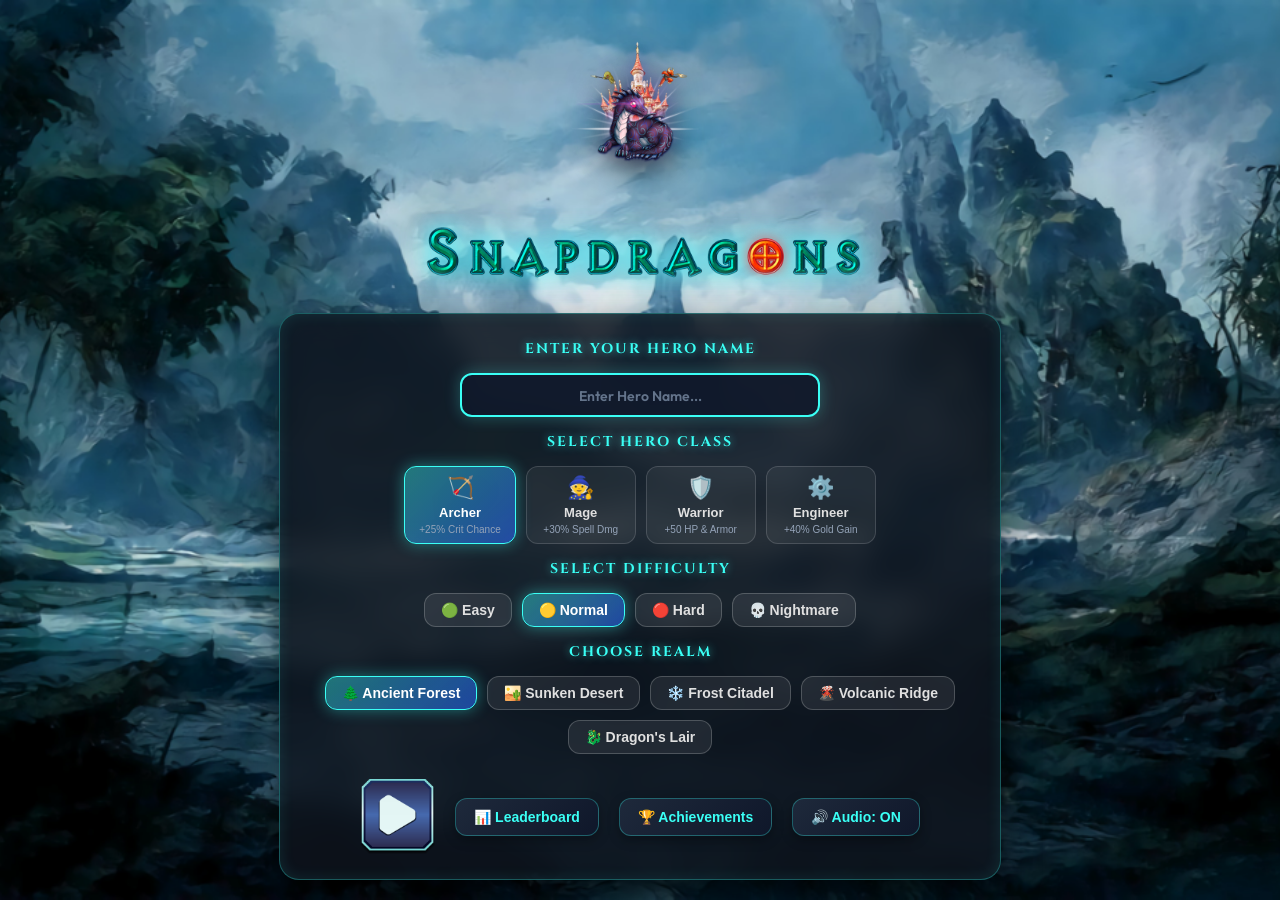
<file: index.html>
<!DOCTYPE html>
<html lang="en">

<head>
    <meta charset="UTF-8">
    <meta name="viewport" content="width=device-width, initial-scale=1.0">
    <title>Snap Dragon - Roguelite Tower Defense</title>
    <link rel="stylesheet" href="style.css" />
    <link rel="icon" href="images/main wallpaper.png" />
    <link href="https://fonts.googleapis.com/css2?family=Cinzel:wght@700&family=Outfit:wght@400;600;800&display=swap" rel="stylesheet">
</head>

<body class="body">

    <div class="d1">

        <div class="header-logo">
            <div class="i1"></div>
        </div>

        <div class="d3">
            <div class="maintext"></div>
        </div>

        <div class="menu-container">

            <!-- Player Name Selection -->
            <div class="section-title">ENTER YOUR HERO NAME</div>
            <div class="name-input-group">
                <input type="text" id="playerNameInput" class="player-name-input" placeholder="Enter Hero Name..." maxlength="18" autocomplete="off" />
            </div>

            <!-- Hero Class Selection -->
            <div class="section-title">SELECT HERO CLASS</div>
            <div class="class-group">
                <button class="class-card active" data-class="archer" onclick="selectClass('archer')">
                    <div class="class-icon">🏹</div>
                    <div class="class-name">Archer</div>
                    <div class="class-desc">+25% Crit Chance</div>
                </button>
                <button class="class-card" data-class="mage" onclick="selectClass('mage')">
                    <div class="class-icon">🧙</div>
                    <div class="class-name">Mage</div>
                    <div class="class-desc">+30% Spell Dmg</div>
                </button>
                <button class="class-card" data-class="warrior" onclick="selectClass('warrior')">
                    <div class="class-icon">🛡️</div>
                    <div class="class-name">Warrior</div>
                    <div class="class-desc">+50 HP & Armor</div>
                </button>
                <button class="class-card" data-class="engineer" onclick="selectClass('engineer')">
                    <div class="class-icon">⚙️</div>
                    <div class="class-name">Engineer</div>
                    <div class="class-desc">+40% Gold Gain</div>
                </button>
            </div>

            <!-- Difficulty Selection -->
            <div class="section-title">SELECT DIFFICULTY</div>
            <div class="difficulty-group">
                <button class="diff-btn" data-diff="easy" onclick="selectDifficulty('easy')">🟢 Easy</button>
                <button class="diff-btn active" data-diff="normal" onclick="selectDifficulty('normal')">🟡 Normal</button>
                <button class="diff-btn" data-diff="hard" onclick="selectDifficulty('hard')">🔴 Hard</button>
                <button class="diff-btn" data-diff="nightmare" onclick="selectDifficulty('nightmare')">💀 Nightmare</button>
            </div>

            <!-- Realm Selection -->
            <div class="section-title">CHOOSE REALM</div>
            <div class="realm-group">
                <button class="realm-btn active" data-realm="1" onclick="selectRealm(1)">🌲 Ancient Forest</button>
                <button class="realm-btn" data-realm="2" onclick="selectRealm(2)">🏜️ Sunken Desert</button>
                <button class="realm-btn" data-realm="3" onclick="selectRealm(3)">❄️ Frost Citadel</button>
                <button class="realm-btn" data-realm="4" onclick="selectRealm(4)">🌋 Volcanic Ridge</button>
                <button class="realm-btn" data-realm="5" onclick="selectRealm(5)">🐉 Dragon's Lair</button>
            </div>

            <!-- Action Buttons -->
            <div class="action-bar">
                <div class="i2" id="i2" onclick="startGame();" title="Start Defending!"></div>
                <button class="btn-secondary" onclick="openLeaderboardModal()">📊 Leaderboard</button>
                <button class="btn-secondary" onclick="openAchievementsModal()">🏆 Achievements</button>
                <button class="btn-secondary" id="musicToggleBtn" onclick="toggleMainMenuMusic()">🔊 Audio: ON</button>
            </div>
        </div>

    </div>

    <!-- Achievements Modal -->
    <div id="achievementsModal" class="modal-overlay">
        <div class="modal-card">
            <div class="modal-header">
                <h2>🏆 Realm Achievements</h2>
                <button class="modal-close-btn" onclick="closeAchievementsModal()">&times;</button>
            </div>
            <div class="modal-body" id="achievementsList">
                <!-- Dynamically populated -->
            </div>
        </div>
    </div>

    <!-- Leaderboard Modal -->
    <div id="leaderboardModal" class="modal-overlay">
        <div class="modal-card">
            <div class="modal-header">
                <div class="modal-title-group">
                    <h2>📊 Multiplayer High Scores Leaderboard</h2>
                    <span id="leaderboardSyncStatus" class="sync-status-badge">🌐 Live Online</span>
                </div>
                <div class="modal-actions">
                    <button class="btn-refresh" onclick="refreshLeaderboardOnline()" title="Sync online scores">🔄 Refresh</button>
                    <button class="modal-close-btn" onclick="closeLeaderboardModal()">&times;</button>
                </div>
            </div>
            <div class="modal-body" id="leaderboardList">
                <!-- Dynamically populated -->
            </div>
        </div>
    </div>

    <script src="script.js"></script>
    <script>
        // Initialize menu choices
        let currentDifficulty = 'normal';
        let currentRealm = 1;
        let currentClass = 'archer';

        function selectClass(cls) {
            currentClass = cls;
            document.querySelectorAll('.class-card').forEach(card => {
                card.classList.toggle('active', card.dataset.class === cls);
            });
            localStorage.setItem('snapdragon_class', cls);
        }

        function selectDifficulty(diff) {
            currentDifficulty = diff;
            document.querySelectorAll('.diff-btn').forEach(btn => {
                btn.classList.toggle('active', btn.dataset.diff === diff);
            });
            localStorage.setItem('snapdragon_difficulty', diff);
        }

        function selectRealm(realmId) {
            currentRealm = realmId;
            document.querySelectorAll('.realm-btn').forEach(btn => {
                btn.classList.toggle('active', parseInt(btn.dataset.realm) === realmId);
            });
            localStorage.setItem('snapdragon_realm', realmId);
        }

        function startGame() {
            let nameInput = document.getElementById('playerNameInput').value.trim();
            if (!nameInput) {
                nameInput = 'Hero_' + Math.floor(1000 + Math.random() * 9000);
            }
            localStorage.setItem('snapdragon_player_name', nameInput);
            localStorage.setItem('snapdragon_difficulty', currentDifficulty);
            localStorage.setItem('snapdragon_realm', currentRealm);
            localStorage.setItem('snapdragon_class', currentClass);
            playBtnMusic();
            window.location = "home.html";
        }

        function toggleMainMenuMusic() {
            const btn = document.getElementById('musicToggleBtn');
            const isMuted = localStorage.getItem('snapdragon_muted') === 'true';
            const nextState = !isMuted;
            localStorage.setItem('snapdragon_muted', nextState);
            btn.innerHTML = nextState ? '🔇 Audio: OFF' : '🔊 Audio: ON';
        }

        function openAchievementsModal() {
            const modal = document.getElementById('achievementsModal');
            const list = document.getElementById('achievementsList');
            modal.classList.add('show');

            const achievements = [
                { id: 'first_blood', name: 'First Blood 🩸', desc: 'Slay your first monster', icon: '⚔️' },
                { id: 'monster_slayer', name: 'Monster Slayer 👹', desc: 'Defeat 100 monsters', icon: '☠️' },
                { id: 'dragon_slayer', name: 'Dragon Slayer 🐉', desc: 'Vanquish the Dragon Boss', icon: '👑' },
                { id: 'perfect_defense', name: 'Impenetrable Wall 🛡️', desc: 'Clear a wave with 100% Castle HP', icon: '🏰' },
                { id: 'combo_master', name: 'Combo Master 🔥', desc: 'Reach a 15x Hit Combo', icon: '💥' },
                { id: 'spellslinger', name: 'Spell Slinger ⚡', desc: 'Unleash a Meteor or Ice Frost spell', icon: '🔮' }
            ];

            const unlocked = JSON.parse(localStorage.getItem('snapdragon_unlocked_achievements') || '[]');

            list.innerHTML = achievements.map(ach => {
                const isUnlocked = unlocked.includes(ach.id);
                return `
                    <div class="achievement-item ${isUnlocked ? 'unlocked' : 'locked'}">
                        <div class="achievement-icon">${ach.icon}</div>
                        <div class="achievement-info">
                            <div class="achievement-name">${ach.name}</div>
                            <div class="achievement-desc">${ach.desc}</div>
                        </div>
                        <div class="achievement-status">${isUnlocked ? '✅ UNLOCKED' : '🔒 LOCKED'}</div>
                    </div>
                `;
            }).join('');
        }

        function closeAchievementsModal() {
            document.getElementById('achievementsModal').classList.remove('show');
        }

        // Load saved options on start
        window.addEventListener('DOMContentLoaded', () => {
            const savedName = localStorage.getItem('snapdragon_player_name') || '';
            const savedDiff = localStorage.getItem('snapdragon_difficulty') || 'normal';
            const savedRealm = parseInt(localStorage.getItem('snapdragon_realm') || '1');
            const savedClass = localStorage.getItem('snapdragon_class') || 'archer';
            const savedMute = localStorage.getItem('snapdragon_muted') === 'true';
            
            const nameInput = document.getElementById('playerNameInput');
            if (nameInput) {
                if (savedName) nameInput.value = savedName;
                nameInput.addEventListener('input', (e) => {
                    const val = e.target.value.trim();
                    if (val) {
                        localStorage.setItem('snapdragon_player_name', val);
                        if (typeof renderLeaderboardUI === 'function') renderLeaderboardUI();
                    }
                });
            }

            selectDifficulty(savedDiff);
            selectRealm(savedRealm);
            selectClass(savedClass);
            document.getElementById('musicToggleBtn').innerHTML = savedMute ? '🔇 Audio: OFF' : '🔊 Audio: ON';
        });
    </script>
</body>

</html>
</file>
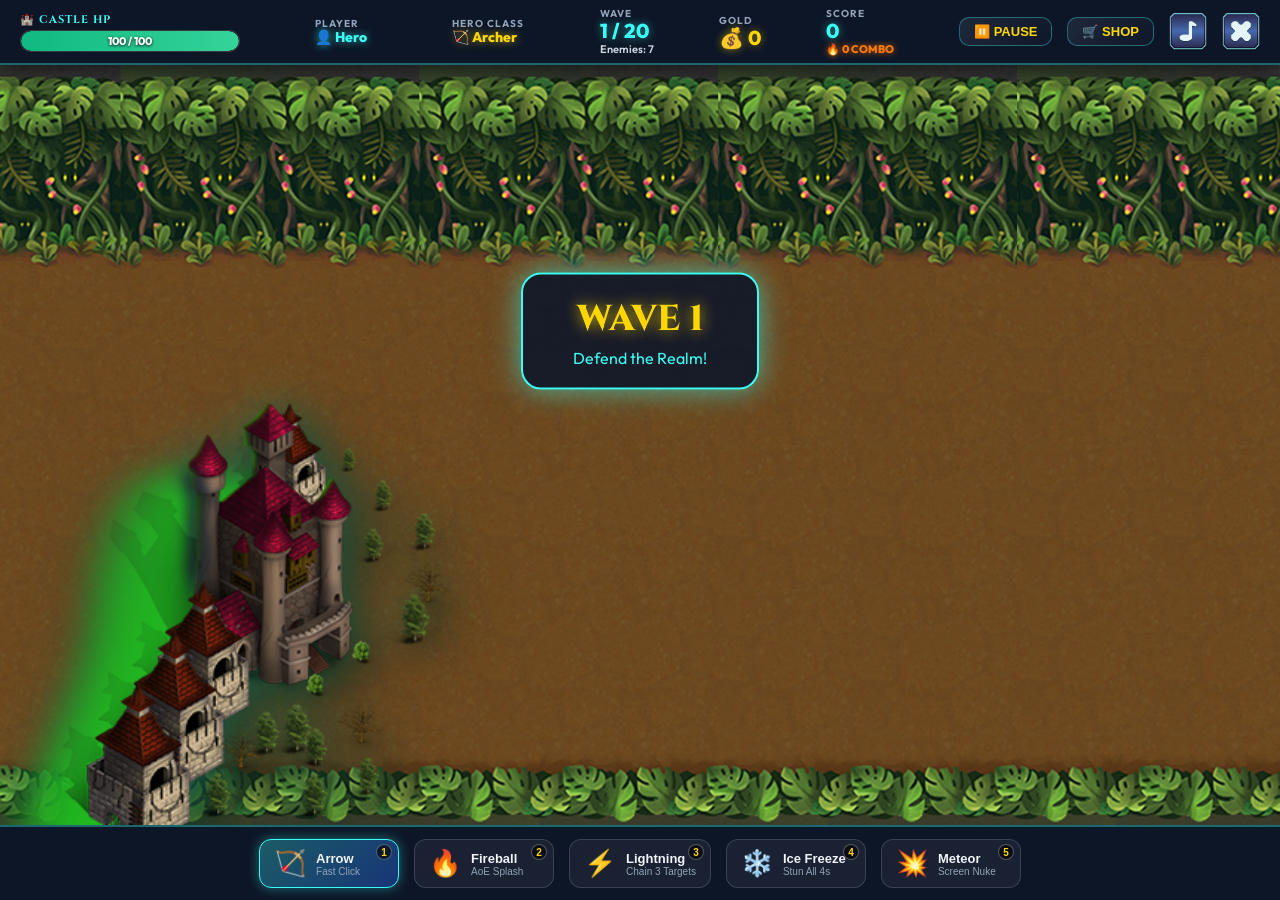
<file: home.html>
<!DOCTYPE html>
<html lang="en">

<head>
    <meta charset="UTF-8">
    <meta name="viewport" content="width=device-width, initial-scale=1.0">
    <title>Snap Dragon - Tower Defense Arena</title>
    <link rel="stylesheet" href="home-style.css" />
    <link rel="icon" href="images/main wallpaper.png" />
    <link href="https://fonts.googleapis.com/css2?family=Cinzel:wght@700&family=Outfit:wght@400;600;800&display=swap" rel="stylesheet">
</head>

<body class="body" onload="charactorCreateStart();">

    <div class="game-wrapper" id="gameWrapper">

        <!-- Top HUD Bar -->
        <div class="hud-bar" id="d2">
            <!-- Castle HP Bar -->
            <div class="hud-section castle-hp-container">
                <div class="hp-label">🏰 CASTLE HP</div>
                <div class="hp-bar-wrapper">
                    <div class="hp-bar-fill" id="castleHpFill" style="width: 100%;"></div>
                    <span class="hp-text" id="castleHpText">100 / 100</span>
                </div>
            </div>

            <!-- Player Name Badge -->
            <div class="hud-section player-badge-container">
                <div class="hud-title">PLAYER</div>
                <div class="hud-value player-name" id="playerBadge">👤 Hero</div>
            </div>

            <!-- Hero Class Badge -->
            <div class="hud-section hero-badge-container">
                <div class="hud-title">HERO CLASS</div>
                <div class="hud-value hero-class-name" id="heroBadge">🏹 Archer</div>
            </div>

            <!-- Wave & Enemies -->
            <div class="hud-section wave-info">
                <div class="hud-title">WAVE</div>
                <div class="hud-value cyan" id="d9">1 <span class="wave-max">/ 20</span></div>
                <div class="sub-value" id="enemiesLeftLabel">Enemies: <span id="enemiesLeftVal">0</span></div>
            </div>

            <!-- Gold Economy -->
            <div class="hud-section gold-info">
                <div class="hud-title">GOLD</div>
                <div class="hud-value gold" id="goldVal">💰 0</div>
            </div>

            <!-- Score & Combo -->
            <div class="hud-section score-info" id="d4">
                <div class="hud-title">SCORE</div>
                <div class="hud-value cyan" id="d8">0</div>
                <div class="combo-badge" id="comboBadge">🔥 0 COMBO</div>
            </div>

            <!-- Action Controls -->
            <div class="hud-actions">
                <button class="hud-btn pause-btn" id="pauseBtn" onclick="togglePauseGame()" title="Pause / Play Game (ESC / Space)">⏸️ PAUSE</button>
                <button class="hud-btn shop-btn" onclick="openShopModal()" title="Upgrade Shop (P)">🛒 SHOP</button>
                <div class="sound" onclick="toggleAudio();" title="Toggle Sound"></div>
                <div class="close" onclick="closeBtn();" title="Exit to Menu"></div>
            </div>
        </div>

        <!-- Main Gameplay Arena -->
        <div class="game-arena background1" id="d3" onclick="handleArenaClick(event)">

            <!-- Boss HP Bar Banner -->
            <div id="bossHpBanner" class="boss-hp-banner hidden">
                <div class="boss-name">🐉 DRAGON KING - BOSS</div>
                <div class="boss-hp-bar">
                    <div id="bossHpFill" class="boss-hp-fill" style="width: 100%;"></div>
                    <span id="bossHpText">300 / 300</span>
                </div>
            </div>

            <!-- Random Event Announcement Banner -->
            <div id="eventBanner" class="event-banner hidden">
                <div id="eventBannerTitle" class="event-banner-title">☄️ METEOR SHOWER</div>
                <div id="eventBannerSub" class="event-banner-sub">Periodic Meteors Striking Field!</div>
            </div>

            <!-- Wave Announcement Banner -->
            <div id="waveBanner" class="wave-banner hidden">
                <div id="waveBannerText" class="wave-banner-title">WAVE 1</div>
                <div id="waveBannerSub" class="wave-banner-sub">Defend the Castle!</div>
            </div>

            <!-- Castle Element -->
            <div class="d22 castle1" id="d22"></div>

            <!-- Monster Spawning Flow Layer -->
            <div class="d10" id="d10"></div>

            <!-- Spell & Particle FX Canvas Overlay -->
            <canvas id="fxCanvas" class="fx-canvas"></canvas>

            <!-- Game Over Screen Modal -->
            <div class="d11" id="d11">
                <div class="d17">
                    <div class="d18"></div>
                </div>
                <div class="d19">GAME OVER !!</div>
                <div class="game-over-stats" id="gameOverStats">
                    <!-- Stat breakdown inserted via JS -->
                </div>
                <div class="d13">
                    <div class="replay" onclick="menuBtn(); clickSound()" title="Try Again"></div>
                </div>
            </div>

            <!-- Victory Screen Modal -->
            <div class="d14" id="d14">
                <div class="d15">
                    <div class="d16"></div>
                </div>
                <div class="d12">YOU WIN!!</div>
                <div class="victory-stats" id="victoryStats">
                    <!-- Victory stats inserted via JS -->
                </div>
                <div class="d13">
                    <div class="i1" onclick="closeBtn();" title="Main Menu"></div>
                </div>
            </div>
        </div>

        <!-- Bottom Weapon & Spell Bar -->
        <div class="spell-bar">
            <button class="spell-card active" data-weapon="arrow" onclick="selectWeapon('arrow')" title="Arrow Attack (Hotkey 1)">
                <div class="spell-icon">🏹</div>
                <div class="spell-info">
                    <div class="spell-name">Arrow</div>
                    <div class="spell-desc">Fast Click</div>
                </div>
                <div class="hotkey-badge">1</div>
            </button>

            <button class="spell-card" data-weapon="fireball" onclick="castSpell('fireball')" title="Fireball AoE Splash (Hotkey 2)">
                <div class="spell-icon">🔥</div>
                <div class="spell-info">
                    <div class="spell-name">Fireball</div>
                    <div class="spell-desc">AoE Splash</div>
                </div>
                <div class="cooldown-overlay" id="cd_fireball"></div>
                <div class="hotkey-badge">2</div>
            </button>

            <button class="spell-card" data-weapon="lightning" onclick="castSpell('lightning')" title="Chain Lightning (Hotkey 3)">
                <div class="spell-icon">⚡</div>
                <div class="spell-info">
                    <div class="spell-name">Lightning</div>
                    <div class="spell-desc">Chain 3 Targets</div>
                </div>
                <div class="cooldown-overlay" id="cd_lightning"></div>
                <div class="hotkey-badge">3</div>
            </button>

            <button class="spell-card" data-weapon="ice" onclick="castSpell('ice')" title="Ice Freeze (Hotkey 4)">
                <div class="spell-icon">❄️</div>
                <div class="spell-info">
                    <div class="spell-name">Ice Freeze</div>
                    <div class="spell-desc">Stun All 4s</div>
                </div>
                <div class="cooldown-overlay" id="cd_ice"></div>
                <div class="hotkey-badge">4</div>
            </button>

            <button class="spell-card" data-weapon="meteor" onclick="castSpell('meteor')" title="Meteor Strike (Hotkey 5)">
                <div class="spell-icon">💥</div>
                <div class="spell-info">
                    <div class="spell-name">Meteor</div>
                    <div class="spell-desc">Screen Nuke</div>
                </div>
                <div class="cooldown-overlay" id="cd_meteor"></div>
                <div class="hotkey-badge">5</div>
            </button>
        </div>

    </div>

    <!-- Pause Modal -->
    <div id="pauseModal" class="modal-overlay">
        <div class="modal-card pause-modal-card">
            <div class="modal-header">
                <h2>⏸️ GAME PAUSED</h2>
            </div>
            <div class="pause-menu-grid">
                <button class="pause-menu-btn resume-btn" onclick="togglePauseGame()">▶️ RESUME GAME</button>
                <button class="pause-menu-btn" onclick="openShopModal()">🛒 UPGRADE SHOP</button>
                <button class="pause-menu-btn" id="pauseAudioBtn" onclick="toggleAudio()">🔊 TOGGLE AUDIO</button>
                <button class="pause-menu-btn quit-btn" onclick="closeBtn()">🚪 QUIT TO MENU</button>
            </div>
        </div>
    </div>

    <!-- Roguelite 3-Card Perk Modal -->
    <div id="perkModal" class="modal-overlay">
        <div class="modal-card perk-modal-card">
            <div class="modal-header">
                <h2>🃏 CHOOSE YOUR POWER</h2>
            </div>
            <div class="perk-sub-header">Select 1 Roguelite Perk to Augment Your Hero</div>
            <div class="perk-cards-grid" id="perkCardsGrid">
                <!-- 3 Perk Cards populated dynamically -->
            </div>
        </div>
    </div>

    <!-- Upgrade Shop Modal -->
    <div id="shopModal" class="modal-overlay">
        <div class="modal-card shop-card">
            <div class="modal-header">
                <h2>🛒 Castle & Armory Upgrades</h2>
                <button class="modal-close-btn" onclick="closeShopModal()">&times;</button>
            </div>
            <div class="modal-gold-badge">Available Gold: <span id="shopGoldText" class="gold">💰 0</span></div>
            <div class="shop-grid">
                <!-- Repair Castle -->
                <div class="shop-item">
                    <div class="shop-item-icon">🛠️</div>
                    <div class="shop-item-details">
                        <div class="shop-item-name">Castle Repair</div>
                        <div class="shop-item-desc">Restores +30 Castle HP</div>
                    </div>
                    <button class="buy-btn" id="btnRepair" onclick="buyUpgrade('repair')">💰 50 G</button>
                </div>

                <!-- Fortify Max HP -->
                <div class="shop-item">
                    <div class="shop-item-icon">❤️</div>
                    <div class="shop-item-details">
                        <div class="shop-item-name">Fortify Walls</div>
                        <div class="shop-item-desc">+40 Max Castle HP</div>
                    </div>
                    <button class="buy-btn" id="btnMaxHp" onclick="buyUpgrade('maxHp')">💰 100 G</button>
                </div>

                <!-- Weapon Power -->
                <div class="shop-item">
                    <div class="shop-item-icon">⚔️</div>
                    <div class="shop-item-details">
                        <div class="shop-item-name">Weapon Damage</div>
                        <div class="shop-item-desc">+25% All Weapon Damage</div>
                    </div>
                    <button class="buy-btn" id="btnDamage" onclick="buyUpgrade('damage')">💰 120 G</button>
                </div>

                <!-- Cooldown Haste -->
                <div class="shop-item">
                    <div class="shop-item-icon">⚡</div>
                    <div class="shop-item-details">
                        <div class="shop-item-name">Spell Haste</div>
                        <div class="shop-item-desc">-15% Cooldown Duration</div>
                    </div>
                    <button class="buy-btn" id="btnHaste" onclick="buyUpgrade('haste')">💰 150 G</button>
                </div>

                <!-- Critical Strike -->
                <div class="shop-item">
                    <div class="shop-item-icon">🎯</div>
                    <div class="shop-item-details">
                        <div class="shop-item-name">Critical Mastery</div>
                        <div class="shop-item-desc">+15% Critical Hit Chance (2x Damage)</div>
                    </div>
                    <button class="buy-btn" id="btnCrit" onclick="buyUpgrade('crit')">💰 200 G</button>
                </div>
            </div>
        </div>
    </div>

    <script src="script.js"></script>
</body>

</html>
</file>
<file: style.css>
@font-face {
    font-family: "anglorunic";
    src: url("AvQest.ttf");
}

:root {
    --primary-gold: #ffd700;
    --primary-cyan: #3afff5;
    --dark-bg: rgba(15, 20, 30, 0.85);
    --card-border: rgba(58, 255, 245, 0.3);
}

.body {
    margin: 0;
    padding: 0;
    overflow-x: hidden;
    overflow-y: auto;
    font-family: 'Outfit', sans-serif;
    cursor: url("images/arrow.cur"), auto;
    background-color: #0b0e14;
    color: #fff;
}

.d1 {
    width: 100%;
    min-height: 100vh;
    background-image: url("images/mainwallpaper.png");
    background-repeat: no-repeat;
    background-size: cover;
    background-position: center;
    display: flex;
    flex-direction: column;
    align-items: center;
    justify-content: space-between;
    padding: 20px 0;
    box-sizing: border-box;
}

.header-logo {
    display: flex;
    justify-content: center;
    align-items: center;
    margin-top: 10px;
}

.i1 {
    width: 240px;
    height: 160px;
    background-image: url("images/wall.png");
    background-repeat: no-repeat;
    background-size: contain;
    background-position: center;
    filter: drop-shadow(0 10px 15px rgba(0, 0, 0, 0.7));
    transition: transform 0.3s ease;
}

.i1:hover {
    transform: scale(1.05);
}

.d3 {
    display: flex;
    justify-content: center;
    align-items: center;
    margin: 10px 0;
}

.maintext {
    background-image: url("images/maintext.png");
    background-repeat: no-repeat;
    background-size: contain;
    background-position: center;
    width: 480px;
    height: 80px;
    filter: drop-shadow(0 0 12px rgba(58, 255, 245, 0.5));
}

.menu-container {
    background: var(--dark-bg);
    backdrop-filter: blur(12px);
    border: 1px solid var(--card-border);
    border-radius: 20px;
    padding: 25px 35px;
    width: 90%;
    max-width: 650px;
    box-shadow: 0 15px 35px rgba(0, 0, 0, 0.6), inset 0 0 15px rgba(58, 255, 245, 0.1);
    display: flex;
    flex-direction: column;
    align-items: center;
    gap: 15px;
}

.section-title {
    font-family: 'Cinzel', serif;
    font-size: 14px;
    letter-spacing: 2px;
    color: var(--primary-cyan);
    text-shadow: 0 0 8px rgba(58, 255, 245, 0.6);
    font-weight: 700;
}

.name-input-group {
    width: 100%;
    display: flex;
    justify-content: center;
}

.player-name-input {
    width: 80%;
    max-width: 320px;
    background: rgba(15, 23, 42, 0.85);
    border: 2px solid var(--primary-cyan);
    border-radius: 12px;
    padding: 10px 18px;
    color: var(--primary-gold);
    font-family: 'Outfit', sans-serif;
    font-size: 16px;
    font-weight: 800;
    text-align: center;
    outline: none;
    box-shadow: 0 0 15px rgba(58, 255, 245, 0.25);
    transition: all 0.25s ease;
}

.player-name-input:focus {
    border-color: var(--primary-gold);
    box-shadow: 0 0 20px rgba(255, 215, 0, 0.45);
}

.player-name-input::placeholder {
    color: #64748b;
    font-weight: 600;
    font-size: 14px;
}

.leaderboard-item.current-user-item {
    background: rgba(58, 255, 245, 0.12);
    border-color: var(--primary-cyan);
    box-shadow: 0 0 15px rgba(58, 255, 245, 0.3);
}

.you-tag {
    color: var(--primary-gold);
    font-size: 11px;
    font-weight: 800;
    margin-left: 6px;
}

.difficulty-group, .realm-group, .class-group {
    display: flex;
    flex-wrap: wrap;
    justify-content: center;
    gap: 10px;
    width: 100%;
}

.class-card {
    background: rgba(255, 255, 255, 0.05);
    border: 1px solid rgba(255, 255, 255, 0.15);
    border-radius: 12px;
    padding: 8px 14px;
    display: flex;
    flex-direction: column;
    align-items: center;
    gap: 4px;
    color: #e0e0e0;
    cursor: pointer;
    transition: all 0.25s ease;
    min-width: 110px;
}

.class-card:hover {
    background: rgba(58, 255, 245, 0.2);
    border-color: var(--primary-cyan);
    transform: translateY(-2px);
}

.class-card.active {
    background: linear-gradient(135deg, rgba(58, 255, 245, 0.4), rgba(40, 100, 240, 0.6));
    border-color: var(--primary-cyan);
    color: #fff;
    box-shadow: 0 0 15px rgba(58, 255, 245, 0.4);
}

.class-icon {
    font-size: 22px;
}

.class-name {
    font-weight: 800;
    font-size: 13px;
}

.class-desc {
    font-size: 10px;
    color: #94a3b8;
}

.diff-btn, .realm-btn {
    background: rgba(255, 255, 255, 0.08);
    border: 1px solid rgba(255, 255, 255, 0.2);
    color: #e0e0e0;
    padding: 8px 16px;
    border-radius: 12px;
    font-size: 14px;
    font-weight: 600;
    cursor: pointer;
    transition: all 0.25s ease;
}

.diff-btn:hover, .realm-btn:hover {
    background: rgba(58, 255, 245, 0.2);
    border-color: var(--primary-cyan);
    color: #fff;
    transform: translateY(-2px);
}

.diff-btn.active, .realm-btn.active {
    background: linear-gradient(135deg, rgba(58, 255, 245, 0.4), rgba(40, 100, 240, 0.6));
    border-color: var(--primary-cyan);
    color: #fff;
    box-shadow: 0 0 15px rgba(58, 255, 245, 0.4);
}

/* LEADERBOARD ITEMS */
.leaderboard-item {
    display: flex;
    align-items: center;
    gap: 15px;
    padding: 10px 16px;
    border-radius: 12px;
    background: rgba(255, 255, 255, 0.03);
    border: 1px solid rgba(255, 255, 255, 0.08);
}

.leaderboard-rank {
    font-weight: 800;
    font-size: 15px;
    color: var(--primary-gold);
    min-width: 55px;
}

.leaderboard-details {
    flex-grow: 1;
}

.leaderboard-title {
    font-weight: 800;
    font-size: 14px;
    color: #f1f5f9;
}

.leaderboard-sub {
    font-size: 11px;
    color: #94a3b8;
}

.leaderboard-score {
    font-weight: 800;
    font-size: 16px;
    color: var(--primary-cyan);
}


.action-bar {
    display: flex;
    align-items: center;
    justify-content: center;
    gap: 20px;
    margin-top: 10px;
    width: 100%;
}

.i2 {
    width: 75px;
    height: 75px;
    background-image: url("images/Play_BTN.png");
    background-repeat: no-repeat;
    background-size: contain;
    background-position: center;
    transition: transform 0.2s ease, filter 0.2s ease;
    cursor: pointer;
}

.i2:hover {
    background-image: url("images/Play_BTNh.png");
    transform: scale(1.1);
    filter: drop-shadow(0 0 10px var(--primary-cyan));
}

.btn-secondary {
    background: linear-gradient(135deg, #1e293b, #0f172a);
    border: 1px solid var(--card-border);
    color: var(--primary-cyan);
    padding: 10px 18px;
    border-radius: 12px;
    font-size: 14px;
    font-weight: 700;
    cursor: pointer;
    transition: all 0.25s ease;
    box-shadow: 0 4px 12px rgba(0, 0, 0, 0.3);
}

.btn-secondary:hover {
    background: linear-gradient(135deg, #334155, #1e293b);
    box-shadow: 0 0 12px rgba(58, 255, 245, 0.3);
    transform: translateY(-2px);
}

.d5 {
    background-image: url("images/footer.jpg");
    background-size: cover;
    background-position: center;
    height: auto;
    min-height: 45px;
    width: 90%;
    max-width: 600px;
    font-family: "anglorunic", sans-serif;
    font-size: 13px;
    color: #ccc;
    text-align: center;
    border-radius: 20px 20px 0 0;
    box-shadow: 0 -2px 10px rgba(0, 0, 0, 0.5);
    display: flex;
    flex-direction: column;
    align-items: center;
    justify-content: center;
    padding: 8px 15px;
    box-sizing: border-box;
}

.a {
    text-decoration: none;
    color: var(--primary-cyan);
    font-weight: bold;
}

.a:hover {
    text-decoration: underline;
}

/* Achievements Modal */
.modal-overlay {
    position: fixed;
    top: 0;
    left: 0;
    width: 100vw;
    height: 100vh;
    background: rgba(0, 0, 0, 0.75);
    backdrop-filter: blur(8px);
    display: flex;
    justify-content: center;
    align-items: center;
    opacity: 0;
    pointer-events: none;
    transition: opacity 0.3s ease;
    z-index: 1000;
}

.modal-overlay.show {
    opacity: 1;
    pointer-events: auto;
}

.modal-card {
    background: #0f172a;
    border: 1px solid var(--card-border);
    border-radius: 20px;
    width: 90%;
    max-width: 550px;
    max-height: 80vh;
    display: flex;
    flex-direction: column;
    box-shadow: 0 20px 50px rgba(0,0,0,0.8), 0 0 20px rgba(58,255,245,0.2);
    overflow: hidden;
}

.modal-header {
    display: flex;
    justify-content: space-between;
    align-items: center;
    padding: 18px 24px;
    background: rgba(255, 255, 255, 0.05);
    border-bottom: 1px solid rgba(255, 255, 255, 0.1);
}

.modal-header h2 {
    margin: 0;
    font-family: 'Cinzel', serif;
    font-size: 20px;
    color: var(--primary-gold);
}

.modal-title-group {
    display: flex;
    align-items: center;
    gap: 12px;
}

.sync-status-badge {
    background: rgba(58, 255, 245, 0.15);
    border: 1px solid var(--primary-cyan);
    color: var(--primary-cyan);
    font-size: 11px;
    font-weight: 700;
    padding: 3px 10px;
    border-radius: 20px;
    letter-spacing: 0.5px;
    box-shadow: 0 0 8px rgba(58, 255, 245, 0.3);
}

.modal-actions {
    display: flex;
    align-items: center;
    gap: 12px;
}

.btn-refresh {
    background: rgba(255, 255, 255, 0.08);
    border: 1px solid rgba(255, 255, 255, 0.2);
    color: var(--primary-gold);
    padding: 5px 12px;
    border-radius: 8px;
    font-size: 12px;
    font-weight: 700;
    cursor: pointer;
    transition: all 0.2s ease;
}

.btn-refresh:hover {
    background: rgba(255, 215, 0, 0.2);
    border-color: var(--primary-gold);
    transform: scale(1.05);
}

.modal-close-btn {
    background: transparent;
    border: none;
    color: #94a3b8;
    font-size: 28px;
    cursor: pointer;
    line-height: 1;
}

.modal-close-btn:hover {
    color: #fff;
}

.modal-body {
    padding: 20px;
    overflow-y: auto;
    display: flex;
    flex-direction: column;
    gap: 12px;
}

.achievement-item {
    display: flex;
    align-items: center;
    gap: 15px;
    padding: 12px 16px;
    border-radius: 12px;
    background: rgba(255, 255, 255, 0.03);
    border: 1px solid rgba(255, 255, 255, 0.08);
}

.achievement-item.unlocked {
    background: rgba(16, 185, 129, 0.1);
    border-color: rgba(16, 185, 129, 0.4);
}

.achievement-icon {
    font-size: 28px;
}

.achievement-info {
    flex-grow: 1;
}

.achievement-name {
    font-weight: 700;
    font-size: 15px;
    color: #f1f5f9;
}

.achievement-desc {
    font-size: 12px;
    color: #94a3b8;
}

.achievement-status {
    font-size: 12px;
    font-weight: 700;
    color: #64748b;
}

.achievement-item.unlocked .achievement-status {
    color: #34d399;
}
</file>
<file: home-style.css>
@font-face {
    font-family: "ubuntu";
    src: url("AvQest.ttf");
}

:root {
    --primary-cyan: #3afff5;
    --primary-gold: #ffd700;
    --danger-red: #ff3b3b;
    --dark-hud: rgba(15, 23, 42, 0.92);
    --border-glow: rgba(58, 255, 245, 0.35);
}

* {
    box-sizing: border-box;
    user-select: none;
}

.body {
    margin: 0;
    padding: 0;
    overflow: hidden;
    font-family: 'Outfit', 'ubuntu', sans-serif;
    cursor: url("images/arrow.cur"), auto;
    background-color: #0b0e14;
    color: #fff;
    width: 100vw;
    height: 100vh;
}

.game-wrapper {
    width: 100vw;
    height: 100vh;
    display: flex;
    flex-direction: column;
    position: relative;
}

/* TOP HUD BAR */
.hud-bar {
    height: 65px;
    background: var(--dark-hud);
    backdrop-filter: blur(10px);
    border-bottom: 2px solid var(--border-glow);
    display: flex;
    align-items: center;
    justify-content: space-between;
    padding: 0 20px;
    z-index: 100;
    box-shadow: 0 4px 20px rgba(0, 0, 0, 0.6);
}

.hud-section {
    display: flex;
    flex-direction: column;
    justify-content: center;
}

.castle-hp-container {
    width: 220px;
}

.hp-label {
    font-family: 'Cinzel', serif;
    font-size: 11px;
    font-weight: 700;
    color: var(--primary-cyan);
    margin-bottom: 3px;
    letter-spacing: 1px;
}

.hp-bar-wrapper {
    width: 100%;
    height: 22px;
    background: rgba(0, 0, 0, 0.6);
    border: 1.5px solid rgba(255, 255, 255, 0.2);
    border-radius: 12px;
    position: relative;
    overflow: hidden;
    box-shadow: inset 0 2px 4px rgba(0, 0, 0, 0.8);
}

.hp-bar-fill {
    height: 100%;
    background: linear-gradient(90deg, #10b981, #34d399);
    border-radius: 10px;
    transition: width 0.3s ease, background 0.3s ease;
}

.hp-bar-fill.warning {
    background: linear-gradient(90deg, #f59e0b, #fbbf24);
}

.hp-bar-fill.danger {
    background: linear-gradient(90deg, #ef4444, #f87171);
}

.hp-text {
    position: absolute;
    top: 0;
    left: 0;
    width: 100%;
    height: 100%;
    display: flex;
    align-items: center;
    justify-content: center;
    font-size: 11px;
    font-weight: 800;
    color: #fff;
    text-shadow: 0 1px 3px rgba(0, 0, 0, 0.9);
}

.hud-title {
    font-size: 10px;
    font-weight: 700;
    color: #94a3b8;
    letter-spacing: 1px;
}

.hud-value {
    font-size: 20px;
    font-weight: 800;
    line-height: 1.1;
}

.hud-value.cyan {
    color: var(--primary-cyan);
    text-shadow: 0 0 8px rgba(58, 255, 245, 0.5);
}

.hud-value.gold {
    color: var(--primary-gold);
    text-shadow: 0 0 8px rgba(255, 215, 0, 0.5);
}

.sub-value {
    font-size: 11px;
    color: #cbd5e1;
    font-weight: 600;
}

.combo-badge {
    font-size: 11px;
    font-weight: 800;
    color: #ff7b00;
    text-shadow: 0 0 6px rgba(255, 123, 0, 0.8);
    animation: pulseCombo 0.8s infinite alternate;
}

@keyframes pulseCombo {
    0% { transform: scale(1); }
    100% { transform: scale(1.08); }
}

.hud-actions {
    display: flex;
    align-items: center;
    gap: 15px;
}

.hud-btn {
    background: linear-gradient(135deg, #1e293b, #0f172a);
    border: 1px solid var(--border-glow);
    color: var(--primary-gold);
    padding: 6px 14px;
    border-radius: 10px;
    font-weight: 800;
    font-size: 13px;
    cursor: pointer;
    transition: all 0.2s ease;
}

.hud-btn:hover {
    transform: translateY(-2px);
    box-shadow: 0 0 12px rgba(255, 215, 0, 0.4);
    background: linear-gradient(135deg, #334155, #1e293b);
}

.sound, .close {
    width: 38px;
    height: 38px;
    background-repeat: no-repeat;
    background-size: contain;
    cursor: pointer;
    transition: transform 0.2s ease;
}

.sound { background-image: url("images/Music_BTN.png"); }
.sound:hover { background-image: url("images/Music_BTNh.png"); transform: scale(1.1); }
.close { background-image: url("images/Close_BTN.png"); }
.close:hover { background-image: url("images/Close_BTNh.png"); transform: scale(1.1); }

/* GAME ARENA */
.game-arena {
    flex-grow: 1;
    position: relative;
    background-size: cover;
    background-position: center;
    background-repeat: no-repeat;
    overflow: hidden;
}

.background1 { background-image: url("images/background1.jpg"); }
.background2 { background-image: url("images/background2.jpg"); }
.background3 { background-image: url("images/background3.jpg"); }
.background4 { background-image: url("images/background4.jpg"); }
.background5 { background-image: url("images/background5.jpg"); }
.gameover { background-image: url("images/gameover.jpg"); background-size: cover; }
.win { background-image: url("images/win.jpg"); background-size: cover; }

/* MODAL OVERLAYS & DIALOGS */
.modal-overlay {
    position: fixed;
    top: 0;
    left: 0;
    width: 100vw;
    height: 100vh;
    background: rgba(8, 12, 22, 0.85);
    backdrop-filter: blur(10px);
    display: flex;
    justify-content: center;
    align-items: center;
    opacity: 0;
    pointer-events: none;
    transition: opacity 0.3s ease;
    z-index: 1000;
}

.modal-overlay.show {
    opacity: 1;
    pointer-events: auto;
}

.modal-card {
    background: #0f172a;
    border: 2px solid var(--border-glow);
    border-radius: 20px;
    width: 90%;
    max-width: 550px;
    max-height: 85vh;
    display: flex;
    flex-direction: column;
    box-shadow: 0 20px 50px rgba(0, 0, 0, 0.85), 0 0 30px rgba(58, 255, 245, 0.25);
    overflow: hidden;
    animation: modalPopIn 0.3s ease-out forwards;
}

@keyframes modalPopIn {
    0% { transform: scale(0.9) translateY(20px); opacity: 0; }
    100% { transform: scale(1) translateY(0); opacity: 1; }
}

.modal-header {
    display: flex;
    justify-content: space-between;
    align-items: center;
    padding: 18px 24px;
    background: rgba(255, 255, 255, 0.05);
    border-bottom: 1px solid rgba(255, 255, 255, 0.1);
}

.modal-header h2 {
    margin: 0;
    font-family: 'Cinzel', serif;
    font-size: 22px;
    color: var(--primary-gold);
    text-shadow: 0 0 10px rgba(255, 215, 0, 0.5);
}

.modal-close-btn {
    background: transparent;
    border: none;
    color: #94a3b8;
    font-size: 28px;
    cursor: pointer;
    line-height: 1;
    transition: color 0.2s ease;
}

.modal-close-btn:hover {
    color: #fff;
}

/* CASTLE STYLING (BIG & AREA-MATCHED) */
.d22 {
    position: absolute;
    left: -10px;
    bottom: 0;
    width: 440px;
    height: 98%;
    background-repeat: no-repeat;
    background-size: contain;
    background-position: left bottom;
    z-index: 10;
    transition: filter 0.3s ease, transform 0.3s ease;
    transform: scale(1.35);
    transform-origin: left bottom;
}

/* Area-Matched Castle Auras & Designs */
.castle1 {
    background-image: url("images/castle1.png");
    filter: drop-shadow(0 0 18px rgba(52, 211, 153, 0.45)) drop-shadow(6px 8px 15px rgba(0, 0, 0, 0.85));
}
.castle2 {
    background-image: url("images/castle2.png");
    filter: drop-shadow(0 0 22px rgba(245, 158, 11, 0.5)) drop-shadow(6px 8px 15px rgba(0, 0, 0, 0.85));
}
.castle3 {
    background-image: url("images/castle3.png");
    filter: drop-shadow(0 0 25px rgba(58, 255, 245, 0.6)) drop-shadow(6px 8px 15px rgba(0, 0, 0, 0.85));
}
.castle4 {
    background-image: url("images/castle4.png");
    filter: drop-shadow(0 0 25px rgba(239, 68, 68, 0.65)) drop-shadow(6px 8px 15px rgba(0, 0, 0, 0.85));
}
.castle5 {
    background-image: url("images/castle5.png");
    filter: drop-shadow(0 0 30px rgba(168, 85, 247, 0.75)) drop-shadow(6px 8px 15px rgba(0, 0, 0, 0.85));
}

.danger1 { animation: dangerAnim1 0.4s infinite; }
.danger2 { animation: dangerAnim2 0.4s infinite; }
.danger3 { animation: dangerAnim3 0.4s infinite; }
.danger4 { animation: dangerAnim4 0.4s infinite; }
.danger5 { animation: dangerAnim5 0.4s infinite; }

@keyframes dangerAnim1 { 0%, 100% { background-image: url("images/castle1.png"); } 50% { background-image: url("images/danger1.png"); } }
@keyframes dangerAnim2 { 0%, 100% { background-image: url("images/castle2.png"); } 50% { background-image: url("images/danger2.png"); } }
@keyframes dangerAnim3 { 0%, 100% { background-image: url("images/castle3.png"); } 50% { background-image: url("images/danger3.png"); } }
@keyframes dangerAnim4 { 0%, 100% { background-image: url("images/castle4.png"); } 50% { background-image: url("images/danger4.png"); } }
@keyframes dangerAnim5 { 0%, 100% { background-image: url("images/castle5.png"); } 50% { background-image: url("images/danger5.png"); } }

/* PAUSE MODAL STYLES */
.pause-modal-card {
    max-width: 420px !important;
    text-align: center;
    background: #0f172a;
    border: 2px solid var(--primary-cyan);
    box-shadow: 0 0 35px rgba(58, 255, 245, 0.35);
}

.pause-menu-grid {
    display: flex;
    flex-direction: column;
    gap: 12px;
    padding: 25px 20px;
}

.pause-menu-btn {
    background: rgba(255, 255, 255, 0.08);
    border: 1px solid rgba(255, 255, 255, 0.2);
    color: #fff;
    padding: 12px 20px;
    border-radius: 12px;
    font-weight: 800;
    font-size: 15px;
    cursor: pointer;
    transition: all 0.2s ease;
}

.pause-menu-btn:hover {
    background: rgba(58, 255, 245, 0.2);
    border-color: var(--primary-cyan);
    transform: translateY(-2px);
}

.pause-menu-btn.resume-btn {
    background: linear-gradient(135deg, #059669, #10b981);
    border: none;
}

.pause-menu-btn.quit-btn {
    background: linear-gradient(135deg, #b91c1c, #ef4444);
    border: none;
}


/* MONSTER FLOW CONTAINER */
.d10 {
    width: 100%;
    height: 100%;
    position: absolute;
    top: 0;
    left: 0;
    z-index: 20;
    pointer-events: auto;
}

/* MONSTER SPRITES */
.monster-card {
    position: absolute;
    width: 90px;
    height: 90px;
    background-repeat: no-repeat;
    background-size: contain;
    transform: scaleX(-1);
    filter: drop-shadow(0 4px 6px rgba(0, 0, 0, 0.4));
    cursor: pointer;
    transition: transform 0.15s ease;
    z-index: 25;
}

.monster-card:hover {
    transform: scaleX(-1.1) scaleY(1.1);
    filter: drop-shadow(0 0 10px rgba(255, 50, 50, 0.8));
}

.charactor1 { background-image: url("images/monster1.gif"); width: 75px; height: 75px; }
.charactor2 { background-image: url("images/monster2.gif"); width: 95px; height: 95px; }
.charactor3 { background-image: url("images/monster3.gif"); width: 85px; height: 85px; }
.charactor4 { background-image: url("images/monster4.gif"); width: 110px; height: 110px; }
.charactor5 { background-image: url("images/monster5.gif"); width: 160px; height: 160px; filter: drop-shadow(0 0 15px rgba(255, 0, 0, 0.7)); }

.monster-card.frozen {
    filter: brightness(0.8) hue-rotate(180deg) drop-shadow(0 0 12px #3afff5) !important;
}

/* MONSTER HP BAR OVERLAY */
.monster-hp-bar {
    position: absolute;
    top: -12px;
    left: 10%;
    width: 80%;
    height: 6px;
    background: rgba(0, 0, 0, 0.7);
    border: 1px solid rgba(255, 255, 255, 0.3);
    border-radius: 4px;
    overflow: hidden;
    pointer-events: none;
    transform: scaleX(-1); /* Un-flip HP bar */
}

.monster-hp-inner {
    height: 100%;
    background: #ef4444;
    transition: width 0.15s ease;
}

/* FX CANVAS */
.fx-canvas {
    position: absolute;
    top: 0;
    left: 0;
    width: 100%;
    height: 100%;
    pointer-events: none;
    z-index: 30;
}

/* WAVE BANNER */
.wave-banner {
    position: absolute;
    top: 35%;
    left: 50%;
    transform: translate(-50%, -50%);
    background: rgba(15, 23, 42, 0.9);
    border: 2px solid var(--primary-cyan);
    box-shadow: 0 0 30px rgba(58, 255, 245, 0.6);
    padding: 20px 50px;
    border-radius: 20px;
    text-align: center;
    z-index: 50;
    animation: waveSlideIn 0.5s ease forwards;
    pointer-events: none;
}

.wave-banner.hidden { display: none; }

.wave-banner-title {
    font-family: 'Cinzel', serif;
    font-size: 36px;
    font-weight: 800;
    color: var(--primary-gold);
    text-shadow: 0 0 15px rgba(255, 215, 0, 0.8);
}

.wave-banner-sub {
    font-size: 16px;
    color: var(--primary-cyan);
    margin-top: 5px;
}

/* BOSS HP BANNER */
.boss-hp-banner {
    position: absolute;
    top: 15px;
    left: 50%;
    transform: translateX(-50%);
    width: 60%;
    max-width: 500px;
    background: rgba(15, 23, 42, 0.85);
    border: 2px solid #ef4444;
    border-radius: 12px;
    padding: 8px 16px;
    z-index: 40;
    box-shadow: 0 0 20px rgba(239, 68, 68, 0.5);
}

.boss-hp-banner.hidden { display: none; }

.boss-name {
    font-family: 'Cinzel', serif;
    font-size: 13px;
    font-weight: 800;
    color: #ef4444;
    text-align: center;
    margin-bottom: 4px;
    letter-spacing: 2px;
}

.boss-hp-bar {
    position: relative;
    width: 100%;
    height: 16px;
    background: rgba(0, 0, 0, 0.7);
    border-radius: 8px;
    overflow: hidden;
}

.boss-hp-fill {
    height: 100%;
    background: linear-gradient(90deg, #b91c1c, #ef4444);
    transition: width 0.2s ease;
}

#bossHpText {
    position: absolute;
    top: 0;
    left: 0;
    width: 100%;
    height: 100%;
    display: flex;
    align-items: center;
    justify-content: center;
    font-size: 10px;
    font-weight: 800;
    color: #fff;
}

/* FLOATING DAMAGE / GOLD NUMBERS */
.floating-num {
    position: absolute;
    font-weight: 800;
    font-size: 18px;
    pointer-events: none;
    z-index: 60;
    animation: floatUpFade 0.8s ease-out forwards;
}

.floating-num.crit {
    font-size: 24px;
    color: #ff3b3b;
    text-shadow: 0 0 10px #ff3b3b;
}

.floating-num.gold {
    color: #ffd700;
    text-shadow: 0 0 8px #ffd700;
}

.floating-num.damage {
    color: #ffffff;
    text-shadow: 0 0 6px #000;
}

@keyframes floatUpFade {
    0% { opacity: 1; transform: translateY(0) scale(1); }
    50% { opacity: 1; transform: translateY(-30px) scale(1.2); }
    100% { opacity: 0; transform: translateY(-50px) scale(0.9); }
}

/* BOTTOM SPELL BAR */
.spell-bar {
    height: 75px;
    background: var(--dark-hud);
    backdrop-filter: blur(10px);
    border-top: 2px solid var(--border-glow);
    display: flex;
    align-items: center;
    justify-content: center;
    gap: 15px;
    padding: 0 20px;
    z-index: 100;
}

.spell-card {
    background: rgba(255, 255, 255, 0.05);
    border: 1.5px solid rgba(255, 255, 255, 0.15);
    border-radius: 12px;
    padding: 8px 14px;
    display: flex;
    align-items: center;
    gap: 10px;
    color: #fff;
    cursor: pointer;
    position: relative;
    overflow: hidden;
    transition: all 0.2s ease;
    min-width: 140px;
}

.spell-card:hover {
    background: rgba(58, 255, 245, 0.15);
    border-color: var(--primary-cyan);
    transform: translateY(-3px);
}

.spell-card.active {
    background: linear-gradient(135deg, rgba(58, 255, 245, 0.3), rgba(40, 100, 240, 0.4));
    border-color: var(--primary-cyan);
    box-shadow: 0 0 12px rgba(58, 255, 245, 0.4);
}

.spell-icon {
    font-size: 26px;
}

.spell-info {
    display: flex;
    flex-direction: column;
    text-align: left;
}

.spell-name {
    font-weight: 800;
    font-size: 13px;
    color: #f1f5f9;
}

.spell-desc {
    font-size: 10px;
    color: #94a3b8;
}

.hotkey-badge {
    position: absolute;
    top: 4px;
    right: 6px;
    background: rgba(0, 0, 0, 0.6);
    border: 1px solid rgba(255, 255, 255, 0.3);
    color: var(--primary-gold);
    font-size: 10px;
    font-weight: 800;
    width: 16px;
    height: 16px;
    border-radius: 50%;
    display: flex;
    align-items: center;
    justify-content: center;
}

.cooldown-overlay {
    position: absolute;
    top: 0;
    left: 0;
    width: 100%;
    height: 100%;
    background: rgba(0, 0, 0, 0.75);
    display: flex;
    align-items: center;
    justify-content: center;
    font-size: 16px;
    font-weight: 800;
    color: #3afff5;
    opacity: 0;
    pointer-events: none;
    transition: opacity 0.2s ease;
}

.cooldown-overlay.active {
    opacity: 1;
    pointer-events: auto;
}

/* MODALS */
.d11, .d14 {
    width: 100%;
    height: 100%;
    position: absolute;
    top: 0;
    left: 0;
    background: rgba(10, 15, 25, 0.88);
    backdrop-filter: blur(12px);
    display: flex;
    flex-direction: column;
    align-items: center;
    justify-content: center;
    z-index: 200;
    visibility: hidden;
}

.game-over-stats, .victory-stats {
    background: rgba(255, 255, 255, 0.05);
    border: 1px solid var(--border-glow);
    border-radius: 16px;
    padding: 15px 30px;
    margin: 15px 0;
    text-align: center;
    font-size: 16px;
    line-height: 1.8;
    color: #e2e8f0;
}

/* SHOP MODAL */
.shop-card {
    max-width: 600px;
}

.modal-gold-badge {
    padding: 10px 24px;
    font-size: 16px;
    font-weight: 800;
    background: rgba(255, 255, 255, 0.03);
    border-bottom: 1px solid rgba(255, 255, 255, 0.08);
}

.gold { color: var(--primary-gold); }

.shop-grid {
    display: flex;
    flex-direction: column;
    gap: 10px;
    padding: 20px;
}

.shop-item {
    display: flex;
    align-items: center;
    gap: 15px;
    background: rgba(255, 255, 255, 0.04);
    border: 1px solid rgba(255, 255, 255, 0.1);
    border-radius: 12px;
    padding: 12px 18px;
}

.shop-item-icon { font-size: 28px; }

.shop-item-details { flex-grow: 1; }

.shop-item-name { font-weight: 800; font-size: 15px; color: #fff; }

.shop-item-desc { font-size: 12px; color: #94a3b8; }

.buy-btn {
    background: linear-gradient(135deg, #059669, #10b981);
    border: none;
    color: #fff;
    font-weight: 800;
    font-size: 13px;
    padding: 8px 16px;
    border-radius: 10px;
    cursor: pointer;
    transition: all 0.2s ease;
}

.buy-btn:hover {
    transform: scale(1.05);
    box-shadow: 0 0 12px rgba(16, 185, 129, 0.5);
}

.buy-btn.disabled {
    background: #334155;
    color: #64748b;
    cursor: not-allowed;
    transform: none !important;
    box-shadow: none !important;
}

/* HERO & PLAYER BADGE & EVENT BANNER */
.hero-badge-container, .player-badge-container {
    padding: 0 10px;
}

.player-name {
    font-size: 14px !important;
    font-weight: 800;
    color: var(--primary-cyan);
    text-shadow: 0 0 8px rgba(58, 255, 245, 0.6);
}

.hero-class-name {
    font-size: 14px !important;
    font-weight: 800;
    color: var(--primary-gold);
    text-shadow: 0 0 8px rgba(255, 215, 0, 0.6);
}

.event-banner {
    position: absolute;
    top: 20%;
    left: 50%;
    transform: translate(-50%, -50%);
    background: rgba(88, 28, 135, 0.9);
    border: 2px solid #a855f7;
    box-shadow: 0 0 30px rgba(168, 85, 247, 0.7);
    padding: 14px 35px;
    border-radius: 16px;
    text-align: center;
    z-index: 55;
    pointer-events: none;
    animation: waveSlideIn 0.5s ease forwards;
}

.event-banner.hidden { display: none; }

.event-banner-title {
    font-family: 'Cinzel', serif;
    font-size: 26px;
    font-weight: 800;
    color: #e9d5ff;
}

.event-banner-sub {
    font-size: 13px;
    color: #f3e8ff;
}

/* ROGUELITE PERK MODAL */
.perk-modal-card {
    max-width: 750px !important;
    background: #0f172a;
    border: 2px solid #3afff5;
    box-shadow: 0 0 40px rgba(58, 255, 245, 0.4);
}

.perk-sub-header {
    text-align: center;
    color: #94a3b8;
    font-size: 13px;
    padding-bottom: 15px;
}

.perk-cards-grid {
    display: flex;
    justify-content: center;
    gap: 20px;
    padding: 20px;
}

.perk-card-choice {
    background: rgba(255, 255, 255, 0.05);
    border: 2px solid rgba(58, 255, 245, 0.25);
    border-radius: 16px;
    padding: 20px 15px;
    display: flex;
    flex-direction: column;
    align-items: center;
    text-align: center;
    flex: 1;
    cursor: pointer;
    transition: all 0.25s ease;
    box-shadow: 0 8px 25px rgba(0, 0, 0, 0.5);
}

.perk-card-choice:hover {
    background: linear-gradient(135deg, rgba(58, 255, 245, 0.25), rgba(88, 28, 135, 0.4));
    border-color: #3afff5;
    transform: translateY(-8px) scale(1.03);
    box-shadow: 0 15px 35px rgba(58, 255, 245, 0.4);
}

.perk-card-icon {
    font-size: 44px;
    margin-bottom: 12px;
}

.perk-card-title {
    font-family: 'Cinzel', serif;
    font-weight: 800;
    font-size: 16px;
    color: #ffd700;
    margin-bottom: 8px;
}

.perk-card-desc {
    font-size: 12px;
    color: #cbd5e1;
    line-height: 1.4;
}

/* SCREEN SHAKE ANIMATION */
.screen-shake {
    animation: shakeAnim 0.35s cubic-bezier(.36,.07,.19,.97) both;
}

@keyframes shakeAnim {
    10%, 90% { transform: translate3d(-2px, 0, 0); }
    20%, 80% { transform: translate3d(4px, 0, 0); }
    30%, 50%, 70% { transform: translate3d(-6px, 0, 0); }
    40%, 60% { transform: translate3d(6px, 0, 0); }
}
</file>
